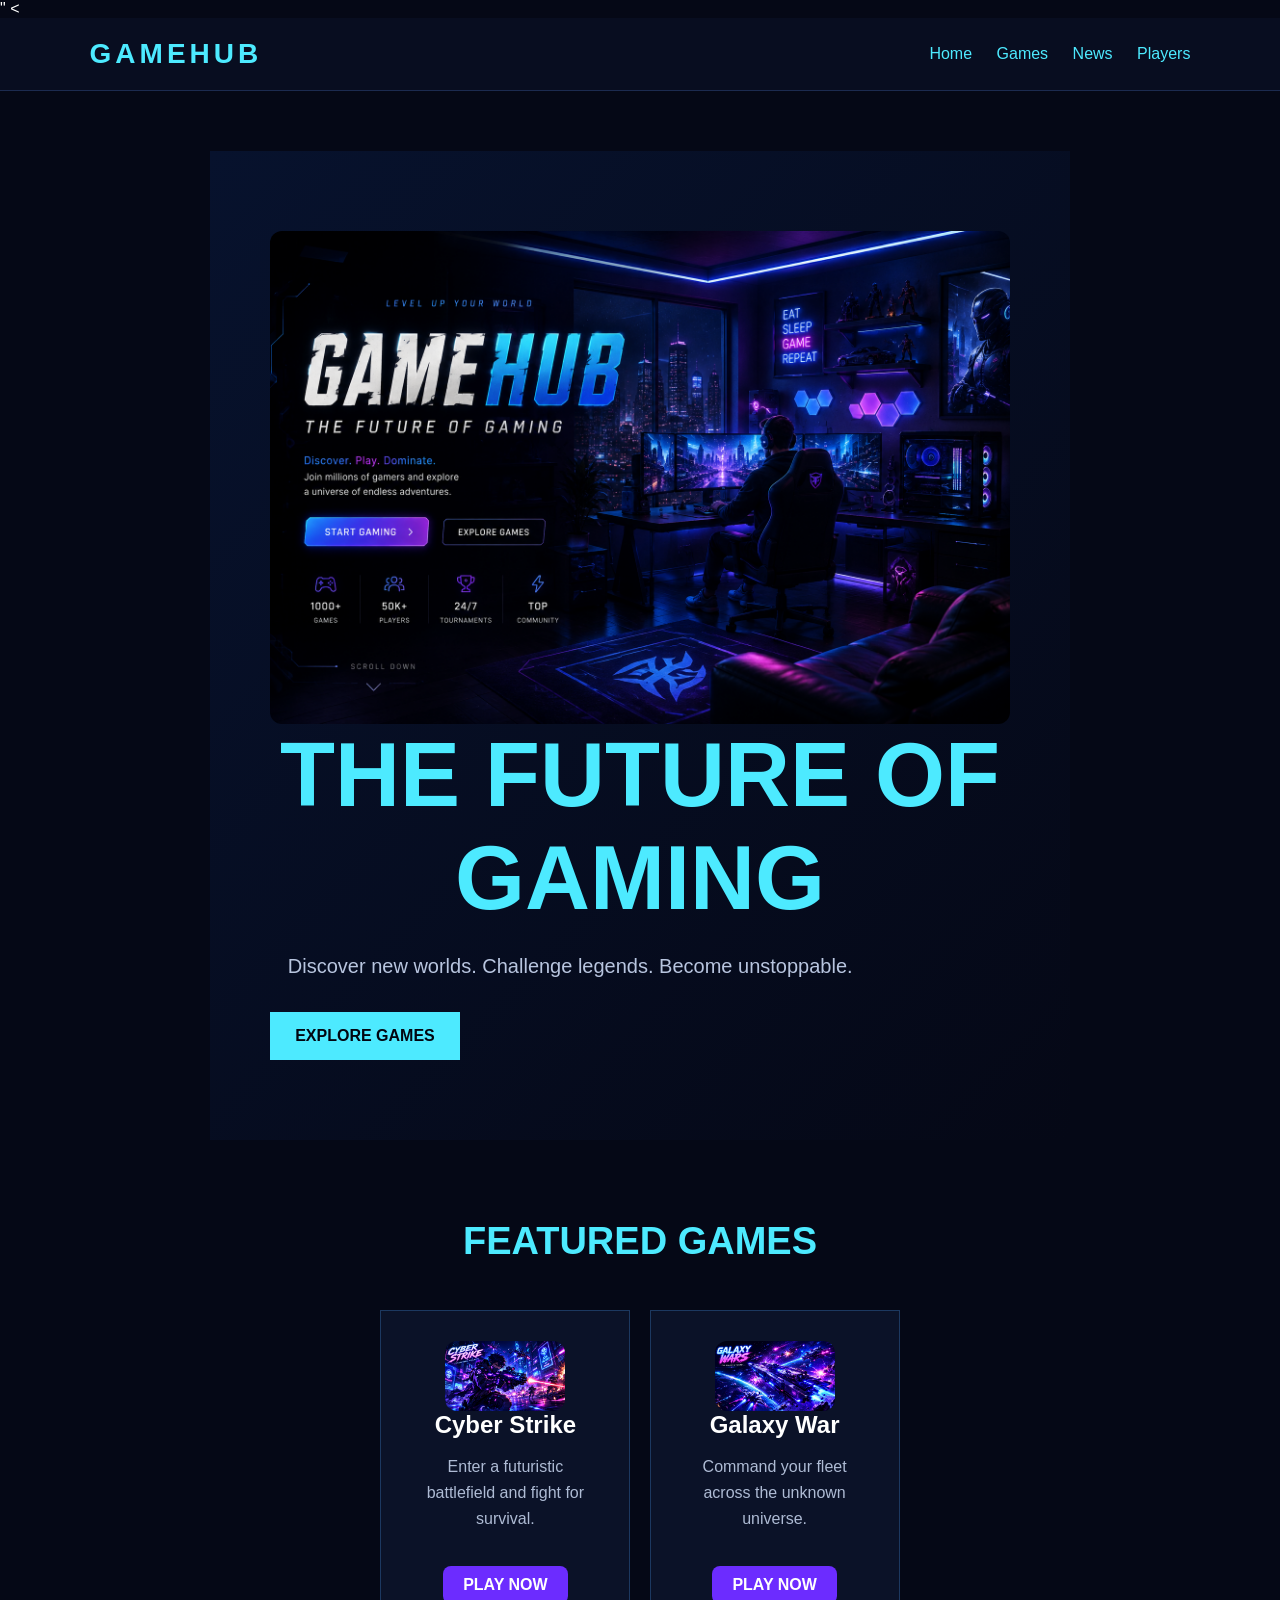
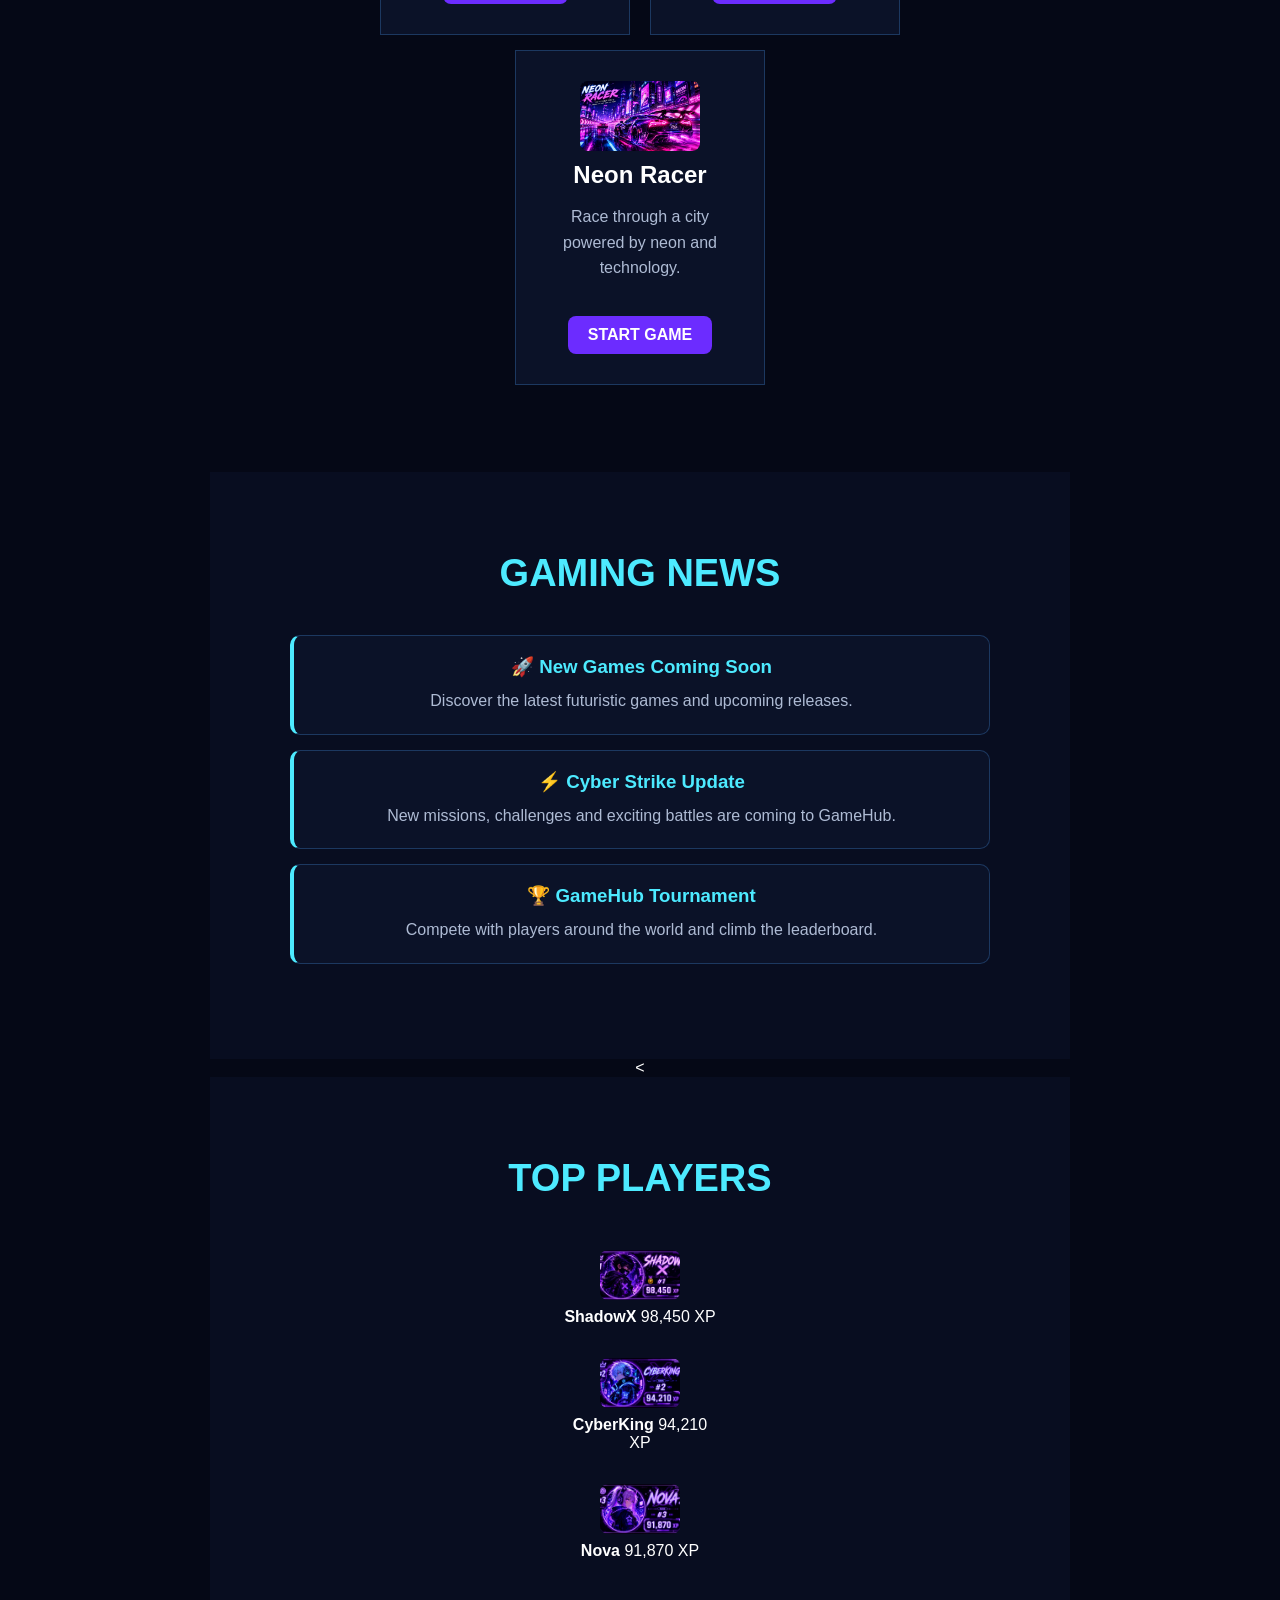
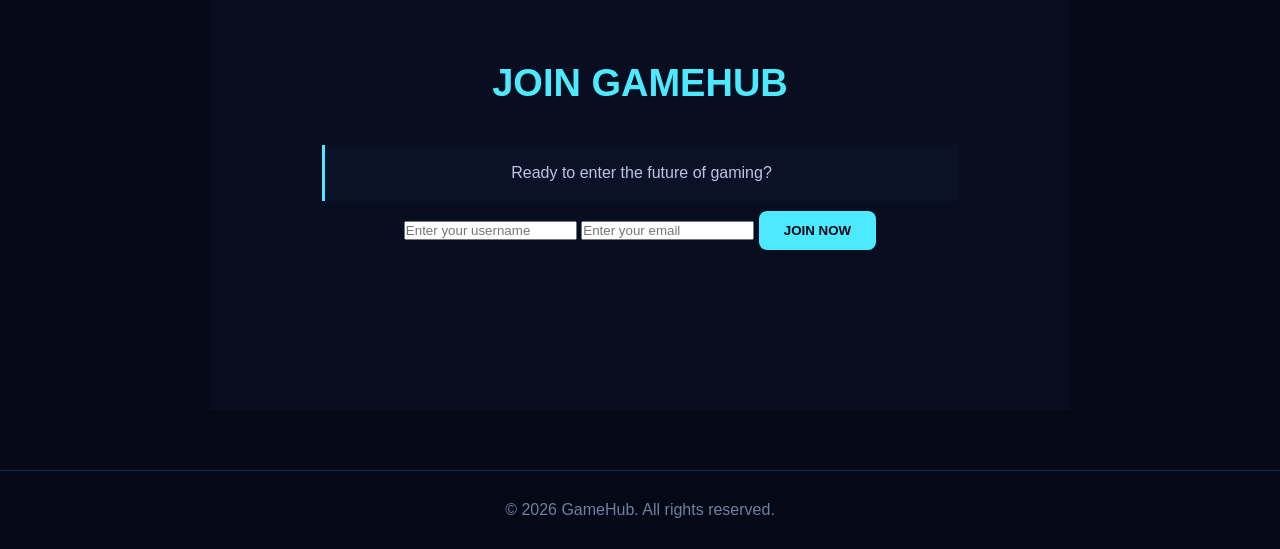
<file: index.html>
<!DOCTYPE html>
<html lang="en">
<head>
  <meta charset="UTF-8">
  <meta name="viewport" content="width=device-width, initial-scale=1.0">
  <title>GameHub | The Future of Gaming</title>
<link rel="stylesheet" href="style.css">

</head>" 
<meta name="google-site-verification" content="niZ5P71vTdIzEKKVTmosMd_UuD-GNw6ciaV8eERxSgw" /> 
  < <header>
    <h1>GAMEHUB</h1>
    <nav>
      <a href="#home">Home</a>
      <a href="#games">Games</a>
      <a href="#news">News</a>
      <a href="#players">Players</a>
    </nav>
  </header>

  <main>

    <section id="home">
     <img class="hero-image" src="file_00000000cab881f480755a885a30e030.png" alt="GameHub futuristic gaming room"> 
      <h2>THE FUTURE OF GAMING</h2>
      <p>Discover new worlds. Challenge legends. Become unstoppable.</p>
      <a href="#games">EXPLORE GAMES</a>
    </section>

    <section id="games">
      <h2>FEATURED GAMES</h2>

      <div> 
      <img src="cyber-strike.png" alt="Cyber Strike" style="width:120px !important; height:70px !important; max-width:120px !important; object-fit:cover; display:block; margin:auto;"><h3>Cyber Strike</h3>  
        <p>Enter a futuristic battlefield and fight for survival.</p>
        <a href="cyber-strike.html" class="play-button">PLAY NOW</a>  </div>

      <div>
       <img src="galaxy-war.png" alt="Galaxy Wars" style="width:120px !important; height:70px !important; max-width:120px !important; object-fit:cover; display:block; margin:auto;">   <h3>Galaxy War</h3>
        <p>Command your fleet across the unknown universe.</p>
        
        <a href="galaxy-wars.html" class="play-button">PLAY NOW</a>   </div>

      <div>
        <img src="neon-racer.png" class="game-image" style="width:120px !important; height:70px !important; object-fit:cover;">
        <h3>Neon Racer</h3>
        <p>Race through a city powered by neon and technology.</p>
        <a href="neon-racer.html" class="play-button">START GAME</a>     
      </div>

    </section>
<section id="news">
  <h2>GAMING NEWS</h2>

  <div class="news-card">
    <h3>🚀 New Games Coming Soon</h3>
    <p>Discover the latest futuristic games and upcoming releases.</p>
  </div>

  <div class="news-card">
    <h3>⚡ Cyber Strike Update</h3>
    <p>New missions, challenges and exciting battles are coming to GameHub.</p>
  </div>

  <div class="news-card">
    <h3>🏆 GameHub Tournament</h3>
    <p>Compete with players around the world and climb the leaderboard.</p>
  </div>
</section>
    <
   
    </section>
<section id="players">
  <h2>TOP PLAYERS</h2>

  <div class="player-card">
    <img src="shadowx.png" style="width:80px !important;height:50px !important;max-width:80px !important;object-fit:cover;display:block;margin:auto;">
    <strong>ShadowX</strong>
    <span>98,450 XP</span>
  </div>

  <div class="player-card">
    <img src="cyberking.png" style="width:80px !important;height:50px !important;max-width:80px !important;object-fit:cover;display:block;margin:auto;">
    <strong>CyberKing</strong>
    <span>94,210 XP</span>
  </div>

  <div class="player-card">
    <img src="nova.png" style="width:80px !important;height:50px !important;max-width:80px !important;object-fit:cover;display:block;margin:auto;">
    <strong>Nova</strong>
    <span>91,870 XP</span>
  </div>
<section id="join">
  <h2>JOIN GAMEHUB</h2>
  <p>Ready to enter the future of gaming?</p>

  <form onsubmit="joinGameHub(event)">
    <input type="text" placeholder="Enter your username" required>
    <input type="email" placeholder="Enter your email" required>
    <button type="submit">JOIN NOW</button>
  </form>
</section>


  </main>

  <footer>
    <p>© 2026 GameHub. All rights reserved.</p>
  </footer>

</body><script>
function joinGameHub(event) {
  event.preventDefault();
  alert("🎮 Welcome to GameHub! You have joined successfully.");
}
</script>
</html>
</file>
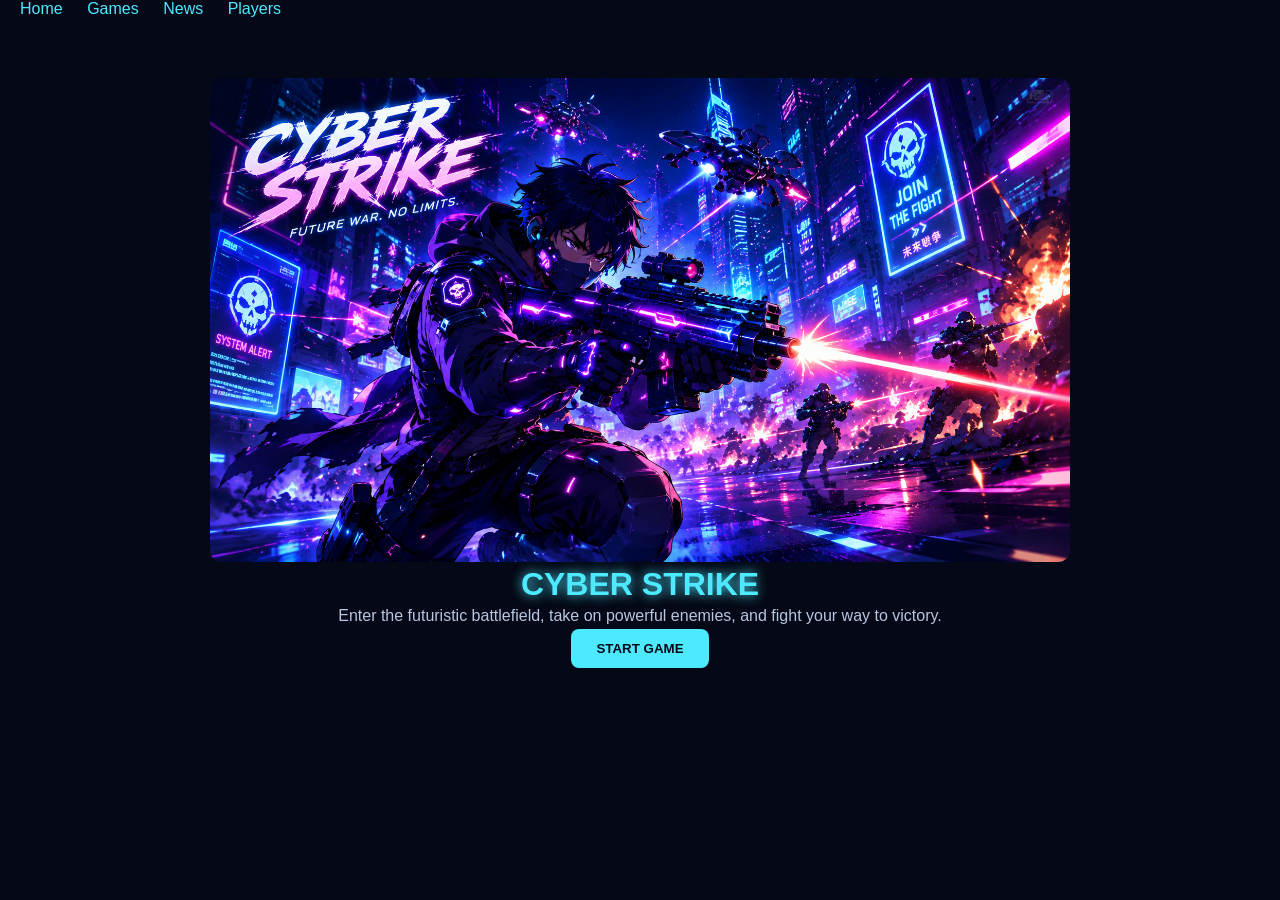
<file: cyber-strike.html>
<!DOCTYPE html>
<html lang="en">
<head>
  <meta charset="UTF-8">
  <meta name="viewport" content="width=device-width, initial-scale=1.0">
  <title>Cyber Strike | GameHub</title>
  <link rel="stylesheet" href="style.css">
</head>

<body>

  <nav>
    <a href="index.html">Home</a>
    <a href="index.html#games">Games</a>
    <a href="index.html#news">News</a>
    <a href="index.html#players">Players</a>
  </nav>

  <main class="game-page">
    <img src="cyber-strike.png" alt="Cyber Strike">

    <h1>CYBER STRIKE</h1>

    <p>
      Enter the futuristic battlefield, take on powerful enemies,
      and fight your way to victory.
    </p>

    <button onclick="startGame()">START GAME</button>

    <p id="game-message"></p>
  </main>

  <script>
    function startGame() {
      document.getElementById("game-message").textContent =
        "🎮 Cyber Strike is starting...";
    }
  </script>

</body>
</html>
</file>
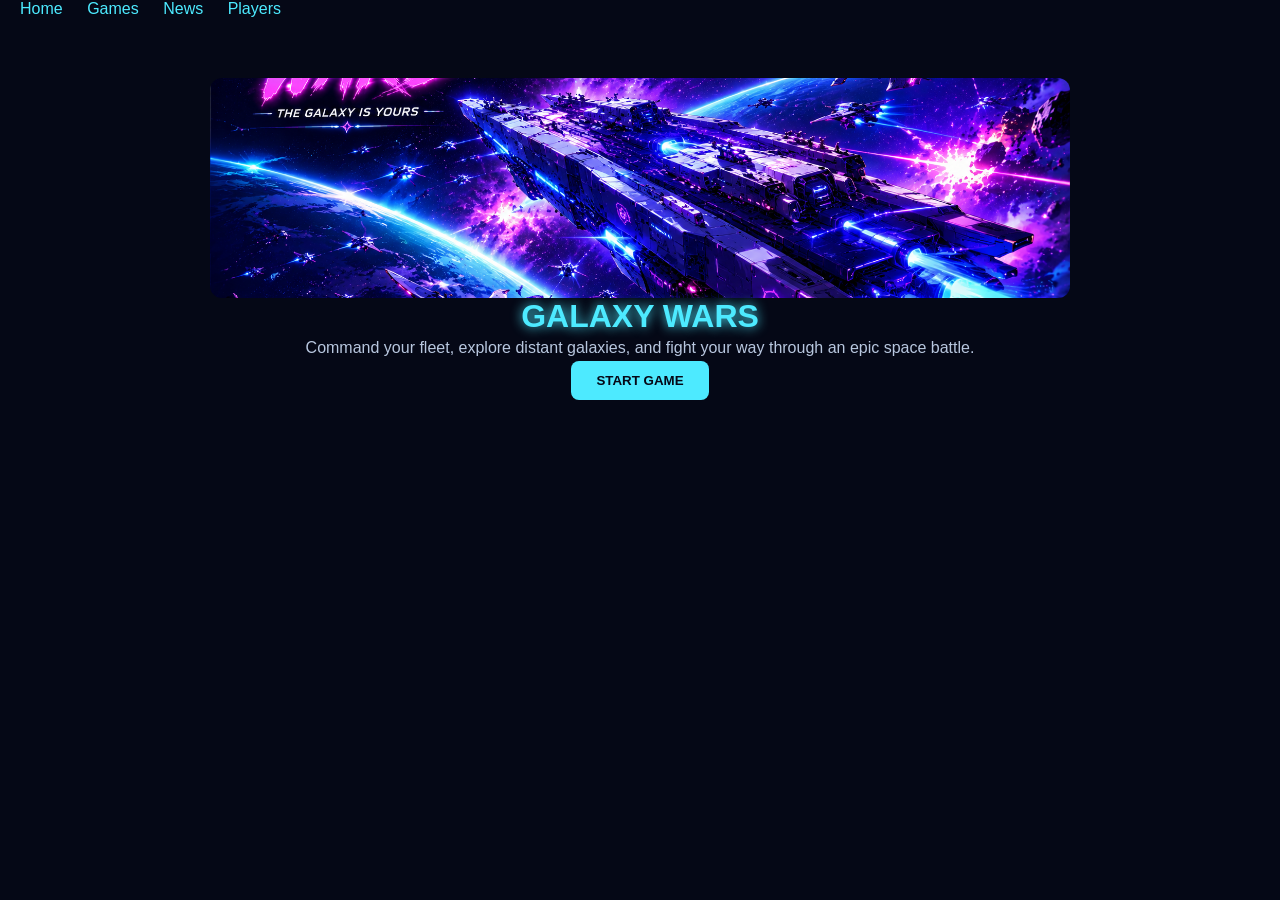
<file: galaxy-wars.html>
<!DOCTYPE html>
<html lang="en">
<head>
  <meta charset="UTF-8">
  <meta name="viewport" content="width=device-width, initial-scale=1.0">
  <title>Galaxy Wars | GameHub</title>
  <link rel="stylesheet" href="style.css">
</head>

<body>

  <nav>
    <a href="index.html">Home</a>
    <a href="index.html#games">Games</a>
    <a href="index.html#news">News</a>
    <a href="index.html#players">Players</a>
  </nav>

  <main>

    <img src="galaxy-war.png" alt="Galaxy Wars"
         style="width:100%; height:220px; object-fit:cover; display:block;">

    <h1>GALAXY WARS</h1>

    <p>
      Command your fleet, explore distant galaxies,
      and fight your way through an epic space battle.
    </p>

    <button onclick="startGame()">START GAME</button>

    <p id="game-message"></p>

  </main>

  <script>
    function startGame() {
      document.getElementById("game-message").textContent =
        "🚀 Galaxy Wars is starting...";
    }
  </script>

</body>
</html>
</file>
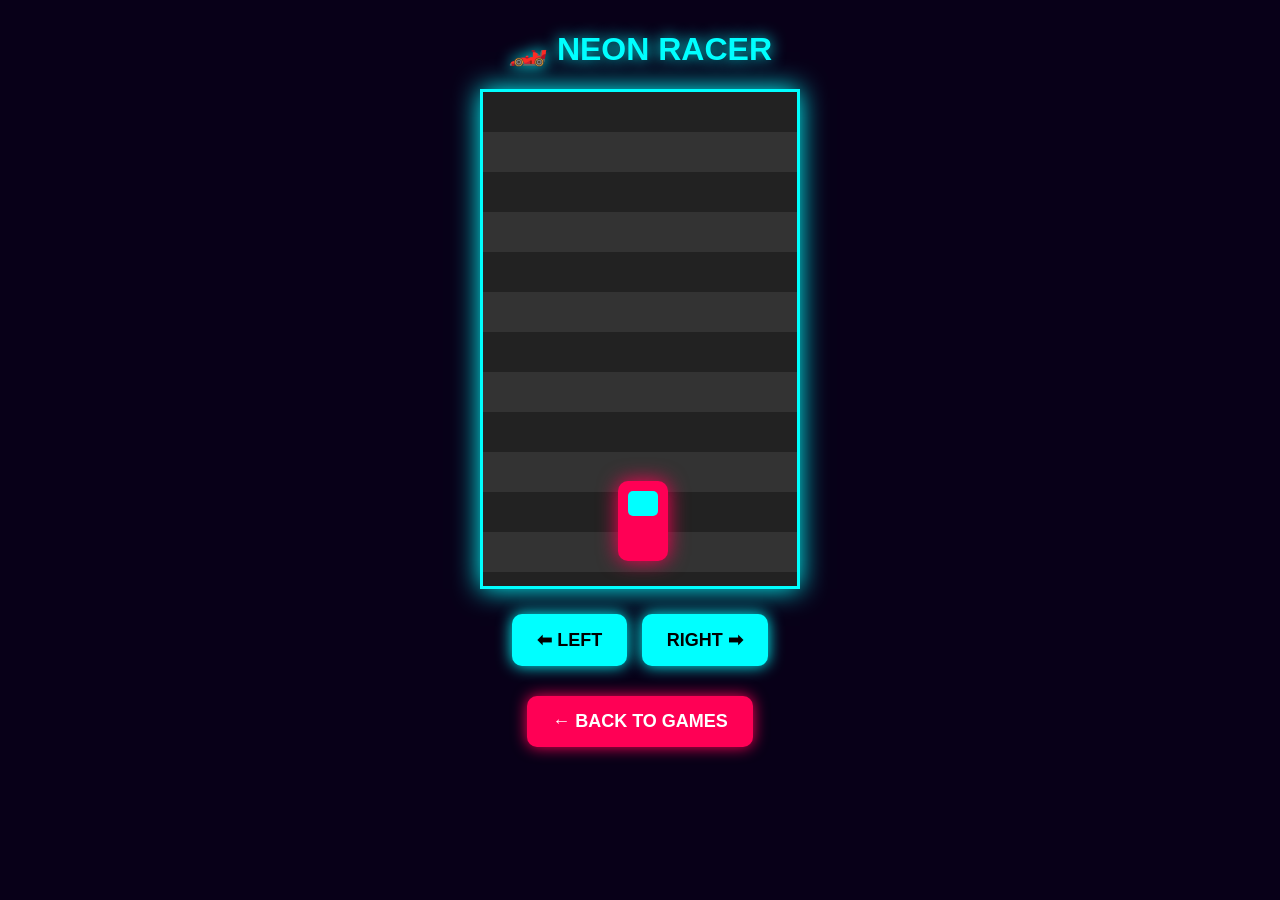
<file: neon-racer.html>
<!DOCTYPE html>
<html lang="en">
<head>
  <meta charset="UTF-8">
  <meta name="viewport" content="width=device-width, initial-scale=1.0">
  <title>Neon Racer</title>

  <style>
    * {
      box-sizing: border-box;
    }

    body {
      margin: 0;
      background: #080018;
      color: white;
      font-family: Arial, sans-serif;
      text-align: center;
    }

    h1 {
      margin-top: 30px;
      color: #00ffff;
      text-shadow: 0 0 15px #00ffff;
    }

    .game {
      width: 320px;
      height: 500px;
      margin: 20px auto;
      background: #111;
      border: 3px solid #00ffff;
      box-shadow: 0 0 25px #00ffff;
      position: relative;
      overflow: hidden;
    }

    .road {
      width: 100%;
      height: 100%;
      background: repeating-linear-gradient(
        to bottom,
        #222 0px,
        #222 40px,
        #333 40px,
        #333 80px
      );
    }

    .car {
      position: absolute;
      bottom: 25px;
      left: 135px;
      width: 50px;
      height: 80px;
      background: #ff0055;
      border-radius: 10px;
      box-shadow: 0 0 20px #ff0055;
    }

    .car::before {
      content: "";
      position: absolute;
      width: 30px;
      height: 25px;
      background: #00ffff;
      left: 10px;
      top: 10px;
      border-radius: 5px;
    }

    .controls {
      margin: 20px;
    }

    button {
      padding: 15px 25px;
      margin: 5px;
      border: none;
      border-radius: 10px;
      background: #00ffff;
      color: #000;
      font-size: 18px;
      font-weight: bold;
      cursor: pointer;
      box-shadow: 0 0 15px #00ffff;
    }

    button:hover {
      transform: scale(1.05);
    }

    .back {
      background: #ff0055;
      color: white;
      box-shadow: 0 0 15px #ff0055;
    }
  </style>
</head>

<body>

  <h1>🏎️ NEON RACER</h1>

  <div class="game">
    <div class="road"></div>
    <div class="car" id="car"></div>
  </div>

  <div class="controls">
    <button onclick="moveLeft()">⬅ LEFT</button>
    <button onclick="moveRight()">RIGHT ➡</button>
  </div>

  <button class="back" onclick="goBack()">← BACK TO GAMES</button>

  <script>
    const car = document.getElementById("car");
    let position = 135;

    function moveLeft() {
      position -= 30;

      if (position < 10) {
        position = 10;
      }

      car.style.left = position + "px";
    }

    function moveRight() {
      position += 30;

      if (position > 260) {
        position = 260;
      }

      car.style.left = position + "px";
    }

    function goBack() {
      window.location.href = "games.html";
    }
  </script>

</body>
</html>
</file>
<file: style.css>
* {
  box-sizing: border-box;
  margin: 0;
  padding: 0;
}

html {
  scroll-behavior: smooth;
}

body {
  font-family: Arial, sans-serif;
  background: #050816;
  color: #ffffff;
}

header {
  display: flex;
  justify-content: space-between;
  align-items: center;
  padding: 20px 7%;
  background: #080d20;
  border-bottom: 1px solid #1c2b50;
  position: sticky;
  top: 0;
  z-index: 10;
}

header h1 {
  font-size: 28px;
  letter-spacing: 4px;
  color: #4deaff;
}

nav a {
  color: white;
  text-decoration: none;
  margin-left: 20px;
}

nav a:hover {
  color: #4deaff;
}

section {
  padding: 80px 7%;
}

#home {
  min-height: 80vh;
  display: flex;
  flex-direction: column;
  justify-content: center;
  background: linear-gradient(135deg, #07122d, #050816);
}

#home h2 {
  font-size: clamp(42px, 8vw, 90px);
  max-width: 800px;
  color: #4deaff;
  margin-bottom: 20px;
}

#home p {
  font-size: 20px;
  max-width: 600px;
  color: #b8c5df;
  margin-bottom: 30px;
}

#home a,
button {
  display: inline-block;
  width: fit-content;
  padding: 15px 25px;
  background: #4deaff;
  color: #020611;
  border: none;
  text-decoration: none;
  font-weight: bold;
  cursor: pointer;
}

#home a:hover,
button:hover {
  transform: translateY(-3px);
}

#games {
  text-align: center;
}

#games h2,
#news h2,
#players h2 {
  font-size: 38px;
  margin-bottom: 40px;
  color: #4deaff;
}

#games > div {
  display: inline-block;
  vertical-align: top;
  width: 30%;
  min-width: 250px;
  margin: 1%;
  padding: 30px;
  background: #0b1228;
  border: 1px solid #1c3860;
}

#games h3 {
  font-size: 24px;
  margin-bottom: 15px;
}

#games p {
  color: #aebbd4;
  line-height: 1.6;
  margin-bottom: 25px;
}

#news,
#players {
  background: #080d20;
}

#players p {
  padding: 15px;
  margin: 10px 0;
  background: #0b1228;
  border-left: 3px solid #4deaff;
}

footer {
  text-align: center;
  padding: 30px;
  color: #71809c;
  border-top: 1px solid #1c2b50;
}

@media (max-width: 700px) {
  header {
    flex-direction: column;
    gap: 15px;
  }

  nav a {
    margin: 0 6px;
  }

  #games > div {
    width: 100%;
    margin: 10px 0;
  }
}
.game-image {
  width: 120px !important;
  height: 70px !important;
  max-width: 120px !important;
  max-height: 70px !important;
  object-fit: cover;
  display: block;
  margin: 0 auto 10px;
  border-radius: 8px;
}
#games > div {
  width: 180px !important;
  max-width: 180px !important;
  overflow: hidden;
  box-sizing: border-box;
}

#games > div > .game-image {
  width: 100% !important;
  max-width: 100% !important;
  height: 100px !important;
  object-fit: cover;
  display: block;
}
.news-card {
  max-width: 700px;
  margin: 15px auto;
  padding: 20px;
  background: #0b1228;
  border: 1px solid #1c3860;
  border-left: 4px solid #4deaff;
  border-radius: 10px;
  transition: 0.3s;
}

.news-card:hover {
  transform: translateX(8px);
  box-shadow: 0 0 20px rgba(77, 234, 255, 0.25);
}

.news-card h3 {
  color: #4deaff;
  margin-bottom: 10px;
}

.news-card p {
  color: #aebbd4;
  line-height: 1.6;
  }
#players img {
  width: 140px !important;
  height: 80px !important;
  max-width: 140px !important;
  max-height: 80px !important;
  object-fit: cover !important;
  display: block !important;
  margin: 0 auto 8px !important;
  border-radius: 8px;
}

#players .player-card {
  width: 180px !important;
  max-width: 180px !important;
  overflow: hidden !important;
  text-align: center;
  margin: 12px auto !important;
  padding: 10px !important;
  }
.play-button {
  display: inline-block;
  padding: 10px 20px;
  margin-top: 10px;
  text-decoration: none;
  border-radius: 8px;
  background: #6c2cff;
  color: white;
  font-weight: bold;
}

.play-button:hover {
  transform: scale(1.05);
}
html {
  scroll-behavior: smooth;
}

nav a {
  text-decoration: none;
  transition: 0.3s;
}

nav a:hover {
  color: #4deaff;
  text-shadow: 0 0 10px #4deaff;
  }
<a href="#join">Join</a>
.game-page > img {
  width: 100%;
  max-width: 100%;
  height: 300px;
  object-fit: cover;
  display: block;
}

@media (max-width: 700px) {
  .game-page > img {
    height: 220px;
  }
}
body {
  background: #050816;
  color: white;
}

body a {
  color: #4deaff;
}

main {
  text-align: center;
  max-width: 900px;
  margin: 40px auto;
  padding: 20px;
}

main img {
  max-width: 100%;
  border-radius: 12px;
}

main h1 {
  color: #4deaff;
  text-shadow: 0 0 12px #4deaff;
}

main p {
  color: #b8c7df;
  line-height: 1.6;
}

main button {
  padding: 12px 25px;
  border: none;
  border-radius: 8px;
  background: #4deaff;
  color: #050816;
  font-weight: bold;
  cursor: pointer;
}
</file>
